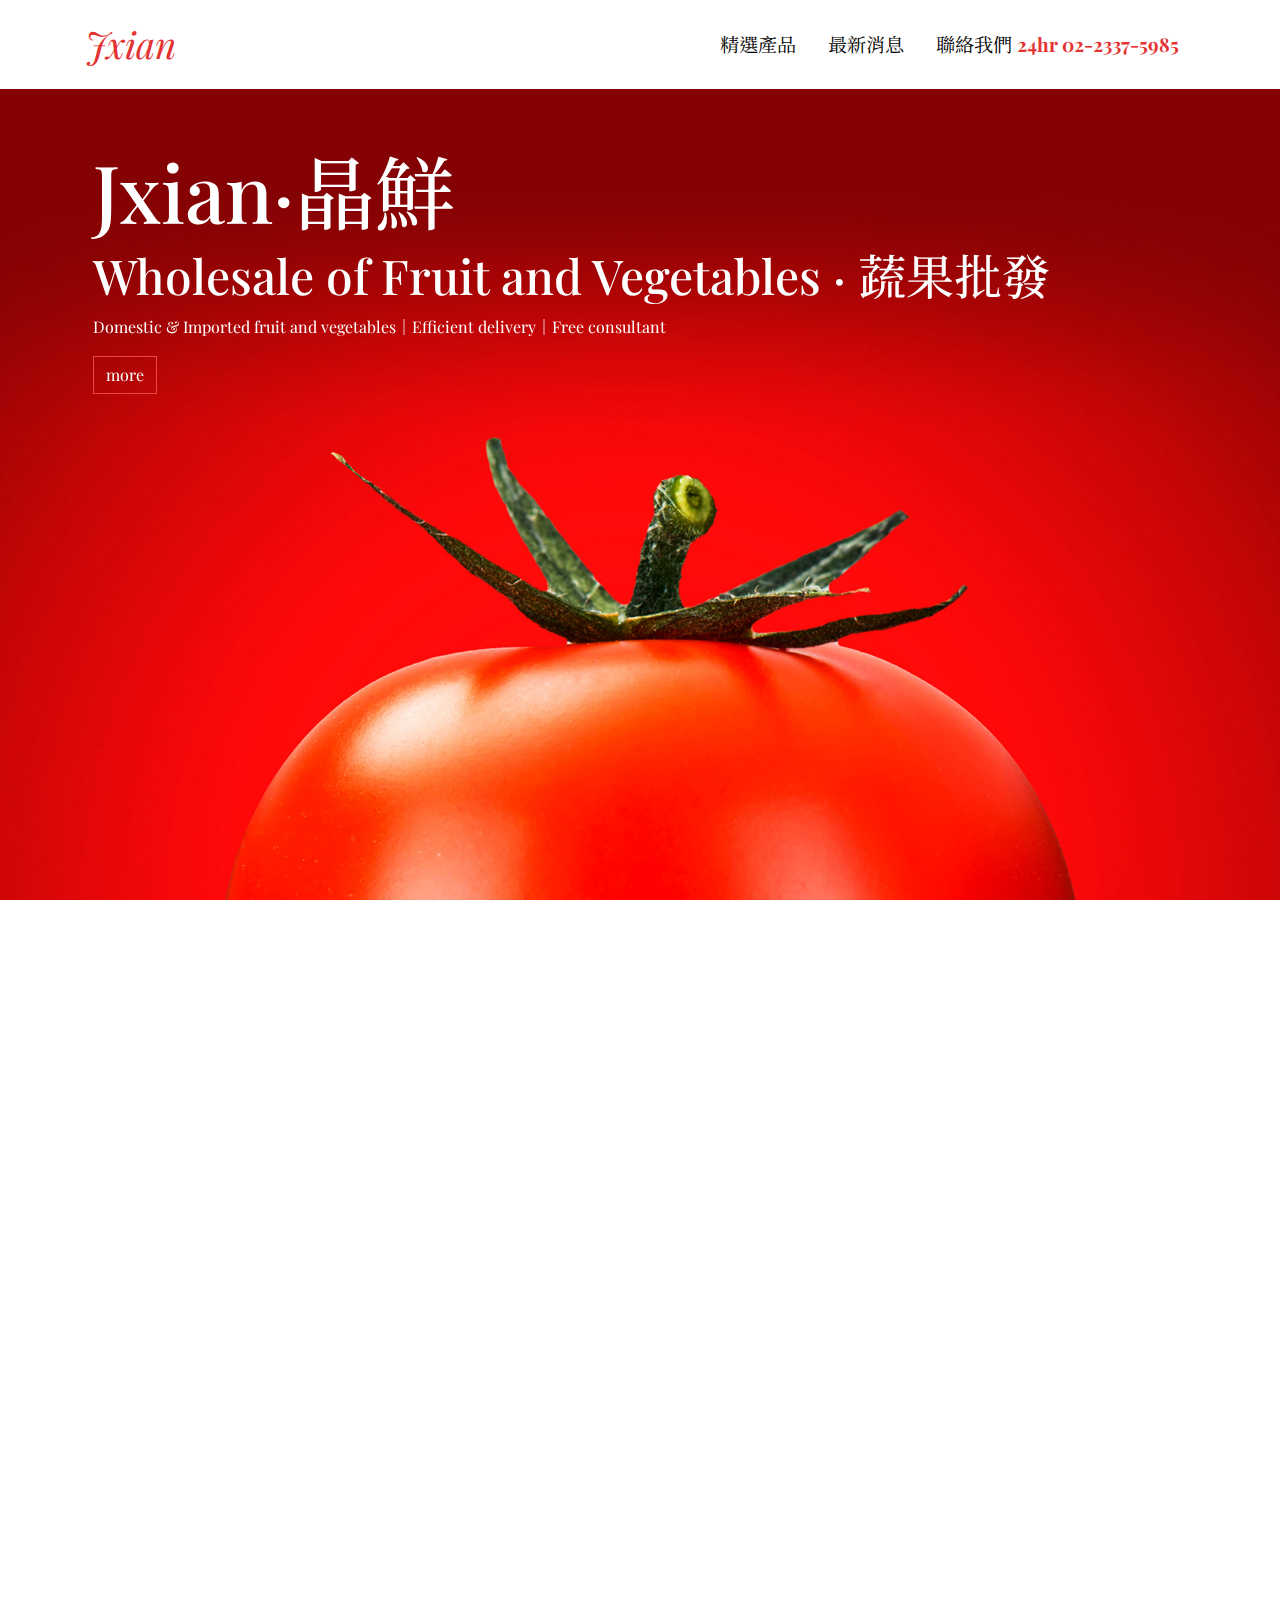
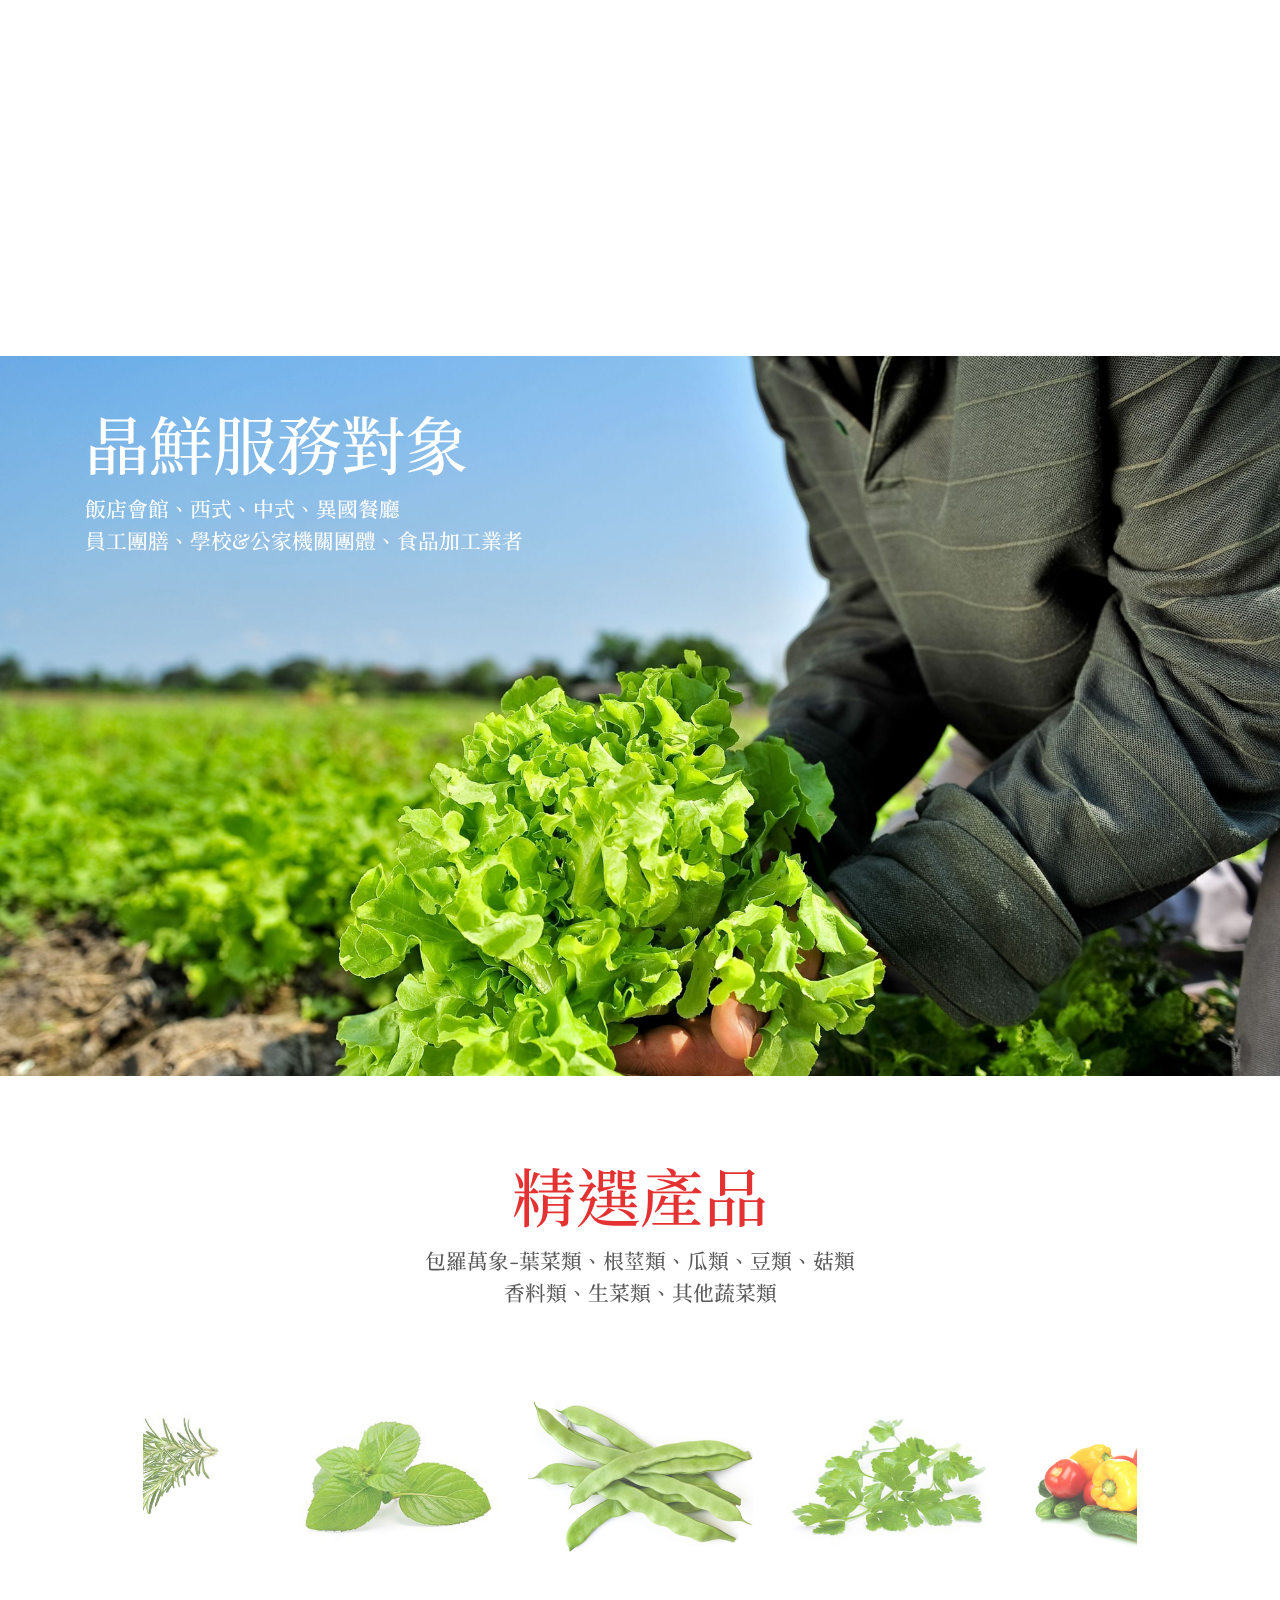
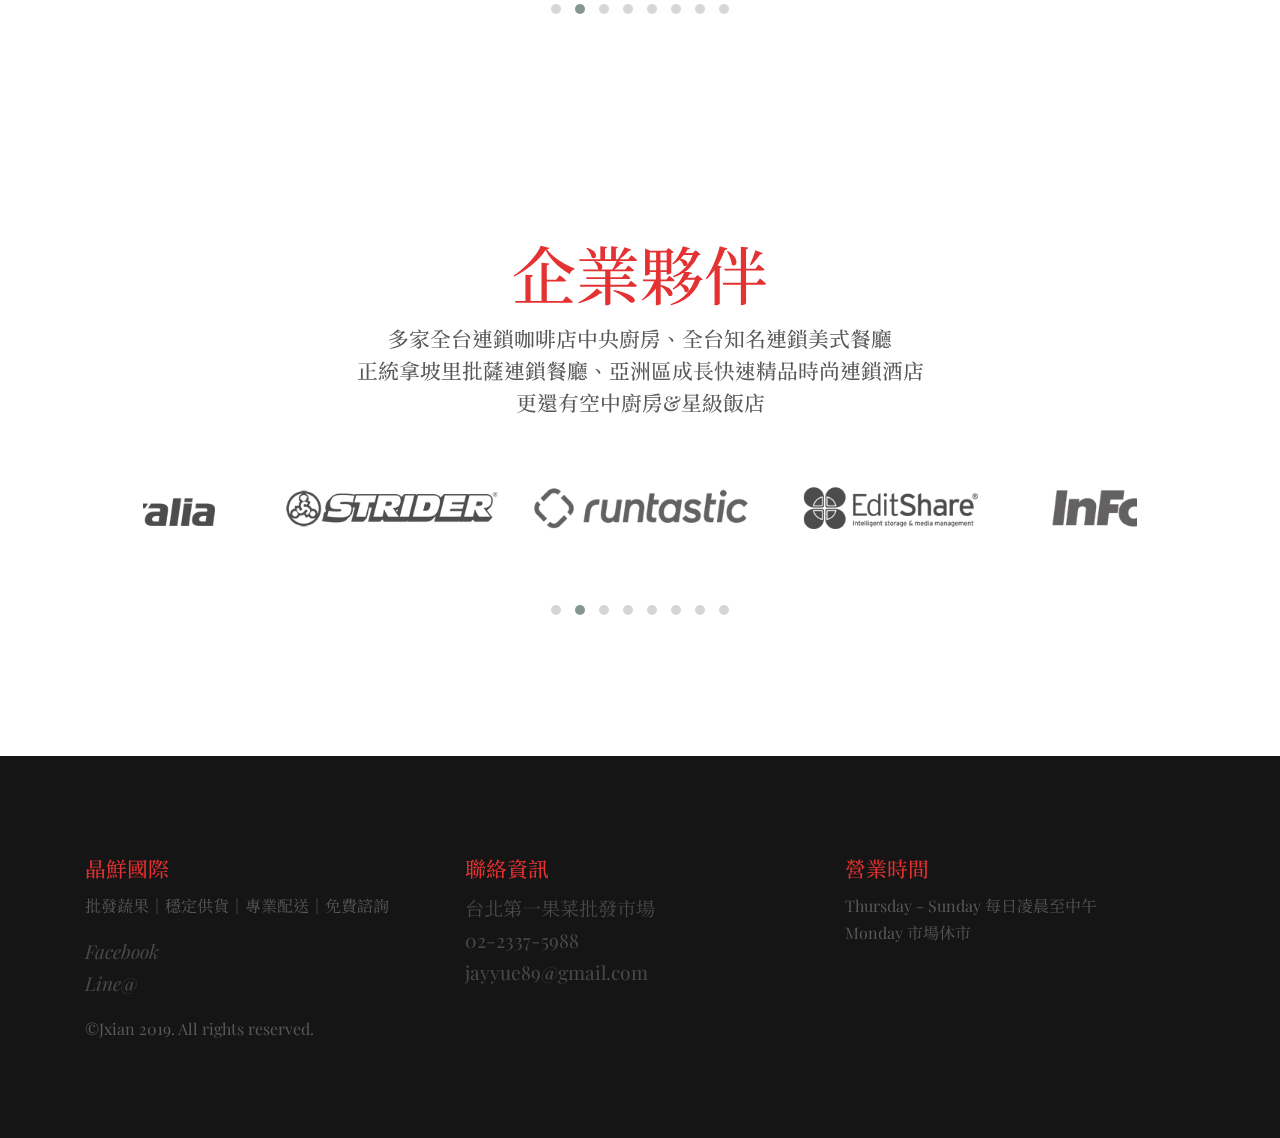
<file: index.html>
<!doctype html>
<html lang="en">
  <head>
    <title>Jxian｜國產進口蔬果批發</title>
    <!-- Required meta tags -->
    <meta charset="utf-8">
    <meta name="viewport" content="width=device-width, initial-scale=1, shrink-to-fit=no">
    
    <!-- 標題欄icon -->
    <link rel="icon" href="images/logo.jpg" type="image/jpg"/>
    <!-- 收藏夾icon -->
    <link rel="shortcut icon" href="images/logo.jpg" type="image/jpg"/>

    <!-- CSS Global -->
    <link rel="stylesheet" href="css/bootstrap.min.css">
    <!-- CSS Custom -->
    <link rel="stylesheet" href="css/layout.css">
    <link rel="stylesheet" href="css/style.css">
    <!-- CSS Plugins -->
    <link href="https://fonts.googleapis.com/css?family=Playfair+Display&display=swap" rel="stylesheet"> 
    <link href="https://fonts.googleapis.com/css?family=Noto+Sans+TC:100,300,400,500,700,900|Noto+Serif+TC&display=swap" rel="stylesheet"> 
    <link rel="stylesheet" href="https://use.fontawesome.com/releases/v5.8.2/css/all.css" integrity="sha384-oS3vJWv+0UjzBfQzYUhtDYW+Pj2yciDJxpsK1OYPAYjqT085Qq/1cq5FLXAZQ7Ay" crossorigin="anonymous">
    <link rel="stylesheet" href="css/animate.min.css">
    <link rel="stylesheet" href="css/owl.carousel.min.css"></link>
    <link rel="stylesheet" href="css/owl.theme.default.min.css"></link>
    <link rel="stylesheet" href="css/scroll-down-icon-animation.css"></link>
  </head>
  <body>
    <!-- NAVBAR-->
        <nav class="navbar navbar-light navbar-expand-lg animated fadeIn">
            <section class="container">
                <!-- Navbar: Brand -->
                <a class="navbar-brand navbar-light d-lg-none" href="index.html">Jxian</a>
                <!-- Navbar: Toggler -->
                <button class="navbar-toggler navbar-toggler-right" type="button" data-toggle="collapse" data-target="#navbarSupportedContent" aria-controls="navbarSupportedContent" aria-expanded="false" aria-label="Toggle navigation">
                    <span class="navbar-toggler-icon"></span>
                </button>			
                <!-- Navbar: Collapse -->
                <div class="collapse navbar-collapse" id="navbarSupportedContent">
                  <!-- Navbar -->
                  <a class="navbar-brand navbar-light d-none d-lg-flex" href="index.html">Jxian</a>
                  <ul class="navbar-nav ml-auto"  id="nav">
                      <li class="nav-item"><a class="nav-link p-3" href="product.html">精選產品</a></li>
                      <li class="nav-item"><a class="nav-link p-3" href="new-and-events.html">最新消息</a></li>
                      <li class="nav-item"><a class="nav-link p-3" href="contact-us.html">聯絡我們 <i class="fas fa-phone text-red"></i> <b class="text-red">24hr 02-2337-5985</b></a></li>
                  </ul>
            </div>
        </nav>
    <!-- HEADER -->
    <header class="position-relative">
    <div class="parallax-window_index" data-parallax="scroll" data-image-src="images/index_br1.jpg">
      <div class="container">
        <div class="row ml-auto">
          <div class="p-2 text-white position-absolute animated fadeInUp">
            <h1>Jxian·晶鮮</h1>
            <h2>Wholesale of Fruit and Vegetables · 蔬果批發</h2>
            <p>Domestic & Imported fruit and vegetables│Efficient delivery│Free consultant</p>
            <div id="welcomeBt">
                <a href="#welcome">
                  <button class="btn btn-dark">more</button>
                </a> 
            </div>    
          </div>
        </div>
      </div>
    <!-- scroll-down-icon-animation -->
      <div class="chevron"></div>
    </div>  
    </div>
    </header>
    <!-- ABOUT -->
    <section class="about section" id="welcome">
      <div class="container py-4  wow fadeInUp" data-wow-duration="2s" data-wow-delay="0s">
        <div class="row d-flex">
            <div class="about_word col-lg-6">
                <h3 class="text-red">30年專業<br>北台灣蔬果批發</h3>
                <h4>國內外批發蔬果、穩定供貨、專業配送</h4>
                <div class="py-2"></div>
                <p>晶鮮秉持企業初心，以『晶質蔬果 新鮮食材』為職志。堅持提供最優質產品給每一位客戶。保證品質，是晶鮮的首要目標；誠心經營，是與客戶的共同默契。
                </p>
            </div>
            <div class="about_img col-lg-6">
              <img class="lazyload" src="images/about.jpg" alt="蔬果圖片">
            </div>
          </div>
        </div>
        <div class="container py-5 wow fadeInUp" data-wow-duration="2s" data-wow-delay="0s">
            <div class="row d-flex">
                <div class="about_img col-lg-6">
                    <img src="images/about1.jpg" alt="蔬果圖片">
                  </div>
                <div class="about_word col-lg-6">
                    <h3 class="text-red">服務項目</h3>
                    <h4>晶質蔬果 新鮮食材</h4>
                    <div class="py-2"></div>
                      <li>產地直營 - 提供最優質新鮮的食材</li>
                      <li>農藥檢測 - 出貨產品經政府推薦機器檢驗，安全無慮</li>
                      <li>多元產品 - 提供國內外蔬果供貨穩定價格合理</li>
                      <li>冷藏配送 - 6°C冷藏物流車配送服務，省時省力省成本</li>
                      <li>免費諮詢 - 提供業者專業食材諮詢服務</li>
                </div>
              </div>
            </div>
      </section>
  <!--Advantage-->
   <section class="Advantage">  
     <div class="container">
        <h3 class="text-white pt-5">晶鮮服務對象</h3>
        <h5 class="text-white">飯店會館、西式、中式、異國餐廳<br>
            員工團膳、學校&公家機關團體、食品加工業者</h5>
     </div>
   </section>
  <!-- product-->
  <section class="logoowlCarousel">
      <div class="container">
        <div class="large-12 columns">
            <h3 class="text-red text-center">精選產品</h3>
            <h5 class="text-center">包羅萬象-葉菜類、根莖類、瓜類、豆類、菇類<br>香料類、生菜類、其他蔬菜類</h5>

            <div class="loop owl-carousel owl-theme">
              
              <div class="item">
                  <img src="images/product/P (4).jpg" alt="">
              </div>
              <div class="item">
                  <img src="images/product/P.jpg" alt="">
              </div>
              <div class="item">
                  <img src="images/product/P (1).jpg" alt="">
              </div>
              <div class="item">
                  <img src="images/product/P (7).jpg" alt="">
              </div>
              <div class="item">
                  <img src="images/product/P (5).jpg" alt="">
                </div>
                <div class="item">
                  <img src="images/product/P (6).jpg" alt="">
                </div>
                <div class="item">
                  <img src="images/product/P (2).jpg" alt="">
                </div>
                <div class="item">
                    <img src="images/product/P (3).jpg" alt="">
                </div>
          </div>
    </section>
  <!-- LOGO owlCarousel-->
  <section class="logoowlCarousel">
    <div class="container">
      <div class="large-12 columns">
          <h3 class="text-red text-center">企業夥伴</h3>
          <h5 class="text-center">多家全台連鎖咖啡店中央廚房、全台知名連鎖美式餐廳<br>
              正統拿坡里批薩連鎖餐廳、亞洲區成長快速精品時尚連鎖酒店<br>
              更還有空中廚房&星級飯店</h5>
          <div class="loop owl-carousel owl-theme">
            <div class="item">
              <img src="images/logo/client-1.png" alt="">
            </div>
            <div class="item">
              <img src="images/logo/client-2.png" alt="">
            </div>
            <div class="item">
              <img src="images/logo/client-3.png" alt="">
            </div>
            <div class="item">
                <img src="images/logo/client-4.png" alt="">
            </div>
            <div class="item">
                <img src="images/logo/client-5.png" alt="">
            </div>
            <div class="item">
                <img src="images/logo/client-6.png" alt="">
            </div>
            <div class="item">
                <img src="images/logo/client-7.png" alt="">
            </div>
            <div class="item">
                <img src="images/logo/client-8.png" alt="">
            </div>
        </div>
  </section>
  <!-- FOOTER -->
	<footer class="section section_footer">
      <div class="container">
        <div class="row">
          <div class="col-sm-4">
            <!-- About Us -->
              <h5 class="text-red">晶鮮國際</h5>
              <p>批發蔬果│穩定供貨│專業配送│免費諮詢</p>
               <li ><a href="https://www.facebook.com/pg/JxianTW" target="_blank"><i class="fab fa-facebook-f"> Facebook</i></a></li>
               <li><a href="https://line.me/ti/p/@zfo2598e" target="_blank"><i class="fab fa-line"> Line@</i></a></li>
               <div class="py-2"></div>
          </div>
          <div class="col-sm-4">
            <!-- Contact info -->
              <h5 class="text-red">聯絡資訊</h5>
                  <li><a href="https://goo.gl/maps/8oPcUsGNnBNmHBXj6" target="_blank"><i class="fas fa-map-marker-alt"></i> 台北第一果菜批發市場</a></li>               
                  <li><a href="tel:02-2337-5988"><i class="fas fa-phone"></i> 02-2337-5988</a></li>
                  <li><a href="mailto:jayyue89@gmail.com"><i class="far fa-envelope"></i> jayyue89@gmail.com</a></li>
                  <div class="py-2"></div>
          </div>
          <div class="col-sm-4">
            <!-- Opening hours -->
            <h5 class="text-red">營業時間</h5>
            <div>
              <div>Thursday - Sunday 每日凌晨至中午</div>
              <div>Monday 市場休市</div>
              <div class="py-2"></div>
            </div>
          </div>
        </div> <!--.row -->
        <div class="row">
          <div class="col-12">
            <!-- Copyright -->
            <div>
              &copy;Jxian 2019. All rights reserved.
            </div>
          </div>
        </div> <!--.row -->
      </div> <!--.container -->
    </footer>
  
          
    </section>
    <!-- JS Global -->
    <script src="js/jquery-3.4.1.min.js"></script>
    <script src="js/popper.min.js"></script>
    <script src="js/bootstrap.min.js"></script>
    <!-- JS Plugins -->
    <script src="js/parallax.min.js"></script>
    <script src="js/wow.min.js"></script>
    <script src="js/lazyload.js"></script>
    <script src="js/owl.carousel.min.js"></script>
    <script src="js/jquery.nav.js"></script>
    <!-- <script src="js/jquery.easeScroll.js"></script> -->
    <!-- JS Custom -->
    <script src="js/theme.js"></script>
    <script>
          $(document).ready(function() {
            // one page
            $('#welcomeBt').onePageNav();

            //  index Banner scroll
            $(".parallax-window").parallax({imageSrc: 'images/index_br1.jpg'});

            // owlCarousel
            $('.loop').owlCarousel({
                  center: true,
                  items:1,
                  loop:true,
                  margin:10,
                  autoplay:true,
                  autoplayTimeout:2500,
                  autoplayHoverPause:true,
                  responsive:{
                      800:{
                          items:4
                      }
                  }
              }); 
          }); 
         
           // easeScroll
          //  $("html").easeScroll();
    </script>
    
  </body>
</html>
</file>
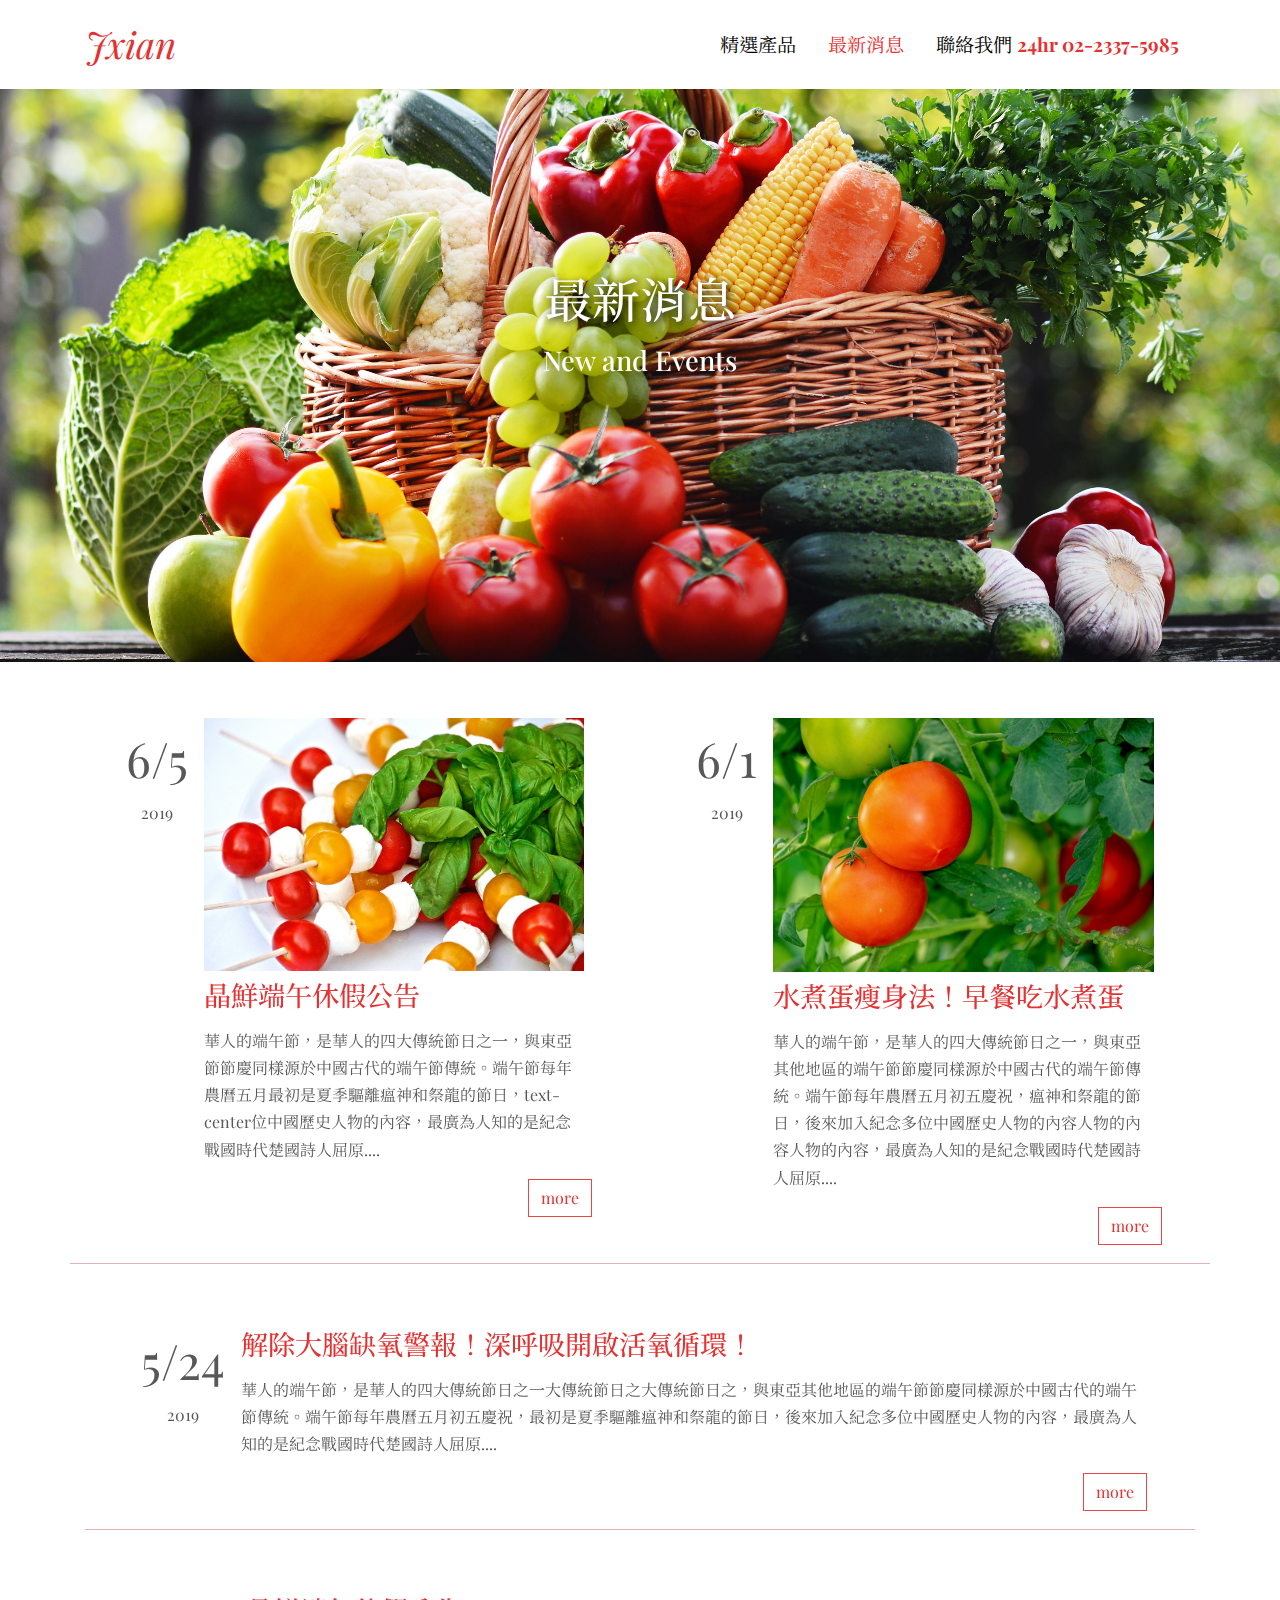
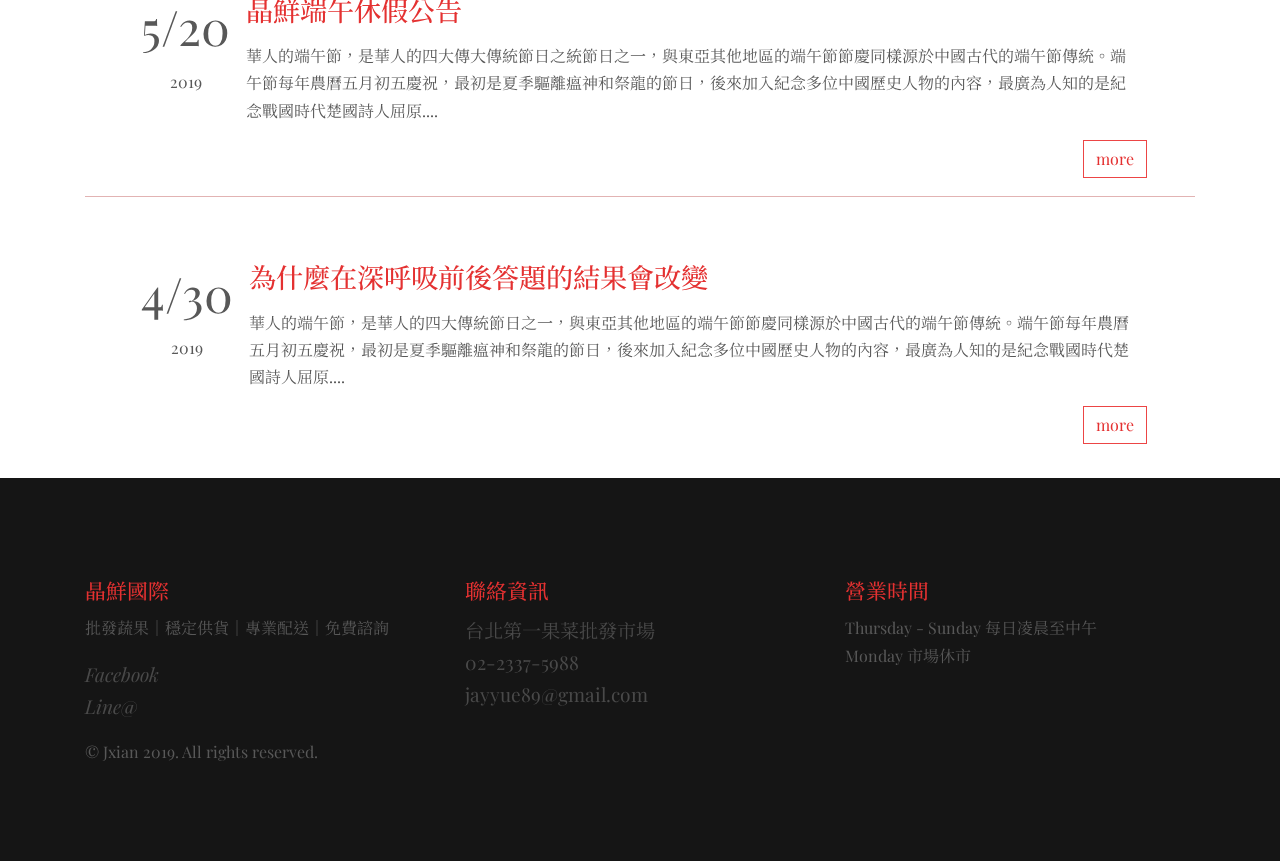
<file: new-and-events.html>
<!doctype html>
<html lang="en">
  <head>
    <title>Jxian｜最新消息</title>
    <!-- Required meta tags -->
    <meta charset="utf-8">
    <meta name="viewport" content="width=device-width, initial-scale=1, shrink-to-fit=no">
     
    <!-- 標題欄icon -->
    <link rel="icon" href="images/logo.jpg" type="image/jpg"/>
    <!-- 收藏夾icon -->
    <link rel="shortcut icon" href="images/logo.jpg" type="image/jpg"/>
    
    <!-- CSS Global -->
    <link rel="stylesheet" href="css/bootstrap.min.css">
    <!-- CSS Custom -->
    <link rel="stylesheet" href="css/layout.css">
    <link rel="stylesheet" href="css/style.css">
    <!-- CSS Plugins -->
    <link href="https://fonts.googleapis.com/css?family=Playfair+Display&display=swap" rel="stylesheet"> 
    <link href="https://fonts.googleapis.com/css?family=Noto+Sans+TC:100,300,400,500,700,900|Noto+Serif+TC&display=swap" rel="stylesheet"> 
    <link rel="stylesheet" href="https://use.fontawesome.com/releases/v5.8.2/css/all.css" integrity="sha384-oS3vJWv+0UjzBfQzYUhtDYW+Pj2yciDJxpsK1OYPAYjqT085Qq/1cq5FLXAZQ7Ay" crossorigin="anonymous">
    <link rel="stylesheet" href="css/animate.min.css">
  </head>
  <body>
    <!-- NAVBAR-->
        <nav class="navbar navbar-light navbar-expand-lg animated fadeIn">
            <section class="container">
                <!-- Navbar: Brand -->
                <a class="navbar-brand navbar-light d-lg-none" href="index.html">Jxian</a>
                <!-- Navbar: Toggler -->
                <button class="navbar-toggler navbar-toggler-right" type="button" data-toggle="collapse" data-target="#navbarSupportedContent" aria-controls="navbarSupportedContent" aria-expanded="false" aria-label="Toggle navigation">
                    <span class="navbar-toggler-icon"></span>
                </button>			
                <!-- Navbar: Collapse -->
                <div class="collapse navbar-collapse" id="navbarSupportedContent">
                <!-- Navbar -->
                <a class="navbar-brand navbar-light d-none d-lg-flex" href="index.html">Jxian</a>
                <ul class="navbar-nav ml-auto">
                    <li class="nav-item"><a class="nav-link p-3" href="product.html">精選產品</a></li>
                    <li class="nav-item active"><a class="nav-link p-3" href="new-and-events.html">最新消息</a></li>
                    <li class="nav-item"><a class="nav-link p-3" href="contact-us.html">聯絡我們 <i class="fas fa-phone text-red"></i> <b class="text-red">24hr 02-2337-5985</b></a></li>
                </ul>
            </div>
        </nav>
    <!-- HEADER -->
    <header>
      <div class="parallax-window_another" data-parallax="scroll" data-image-src="images/news.jpg">
        <div class="container animated fadeInUp">
          <h2 class="text-white header_banner h2_shadow">最新消息</h2>
          <h4 class="text-white header_banner">New and Events</h4>
        </div>
      </div>        
    </header>
  <!-- NEWS -->
  <div class="container">
    <div class="row">
    <section class="news_list d-flex p-5 new_list_dot col-md-6 col-sm-12">
      <div class="p-2">
          <div class="news_list_time text-center">6/5</div>
          <p class="text-center">2019</p>
      </div>
      <div class="p-2 position-relative">
          <div class="new_img"><img src="images/tomatoes-1629186_960_720.jpg" alt=""></div>
          <h4 class="text-red">晶鮮端午休假公告</h4>
          <p>華人的端午節，是華人的四大傳統節日之一，與東亞節節慶同樣源於中國古代的端午節傳統。端午節每年農曆五月最初是夏季驅離瘟神和祭龍的節日，text-center位中國歷史人物的內容，最廣為人知的是紀念戰國時代楚國詩人屈原....</p>
          <button class="btn btn-dark text-red position-absolute">more</button>
      </div>  
    </section> 
    <section class="news_list d-flex p-5 new_list_dot col-md-6 col-sm-12">
        <div class="p-2">
            <div class="news_list_time text-center">6/1</div>
            <p class="text-center">2019</p>
        </div>
        <div class="p-2 position-relative">
            <div class="new_img"><img src="images/tomatoes-3702925_960_720.jpg" alt=""></div>
            <h4 class="text-red">水煮蛋瘦身法！早餐吃水煮蛋</h4>
            <p>華人的端午節，是華人的四大傳統節日之一，與東亞其他地區的端午節節慶同樣源於中國古代的端午節傳統。端午節每年農曆五月初五慶祝，瘟神和祭龍的節日，後來加入紀念多位中國歷史人物的內容人物的內容人物的內容，最廣為人知的是紀念戰國時代楚國詩人屈原....</p>
            <button class="btn btn-dark text-red position-absolute">more</button>
        </div>  
      </section> 
    </div> 
      <section class="news_list d-flex p-5 new_list_dot">
          <div class="p-2">
              <div class="news_list_time text-center">5/24</div>
              <p class="text-center">2019</p>
          </div>
          <div class="p-2 position-relative">
              <h4 class="text-red">解除大腦缺氧警報！深呼吸開啟活氧循環！</h4>
              <p>華人的端午節，是華人的四大傳統節日之一大傳統節日之大傳統節日之，與東亞其他地區的端午節節慶同樣源於中國古代的端午節傳統。端午節每年農曆五月初五慶祝，最初是夏季驅離瘟神和祭龍的節日，後來加入紀念多位中國歷史人物的內容，最廣為人知的是紀念戰國時代楚國詩人屈原....</p>
              <button class="btn btn-dark text-red position-absolute">more</button>
          </div>  
        </section>
        <section class="news_list d-flex p-5 new_list_dot">
            <div class="p-2">
                <div class="news_list_time text-center">5/20</div>
                <p class="text-center">2019</p>
            </div>
            <div class="p-2 position-relative">
                <h4 class="text-red">晶鮮端午休假公告</h4>
                <p>華人的端午節，是華人的四大傳大傳統節日之統節日之一，與東亞其他地區的端午節節慶同樣源於中國古代的端午節傳統。端午節每年農曆五月初五慶祝，最初是夏季驅離瘟神和祭龍的節日，後來加入紀念多位中國歷史人物的內容，最廣為人知的是紀念戰國時代楚國詩人屈原....</p>
                <button class="btn btn-dark text-red position-absolute">more</button>
            </div>  
          </section> 
          <section class="news_list d-flex p-5">
              <div class="p-2">
                  <div class="news_list_time text-center">4/30</div>
                  <p class="text-center">2019</p>
              </div>
              <div class="p-2 position-relative">
                  <h4 class="text-red">為什麼在深呼吸前後答題的結果會改變</h4>
                  <p>華人的端午節，是華人的四大傳統節日之一，與東亞其他地區的端午節節慶同樣源於中國古代的端午節傳統。端午節每年農曆五月初五慶祝，最初是夏季驅離瘟神和祭龍的節日，後來加入紀念多位中國歷史人物的內容，最廣為人知的是紀念戰國時代楚國詩人屈原....</p>
                  <button class="btn btn-dark text-red position-absolute">more</button>
              </div>              
            </section>  
            <div class="py-2"></div>
  </div>
  <!-- FOOTER -->
	<footer class="section section_footer">
      <div class="container">
        <div class="row">
          <div class="col-sm-4">
            <!-- About Us -->
              <h5 class="text-red">晶鮮國際</h5>
              <p>批發蔬果│穩定供貨│專業配送│免費諮詢</p>
               <li ><a href="https://www.facebook.com/pg/JxianTW" target="_blank"><i class="fab fa-facebook-f"> Facebook</i></a></li>
               <li><a href="https://line.me/ti/p/@zfo2598e" target="_blank"><i class="fab fa-line"> Line@</i></a></li>
               <div class="py-2"></div>
          </div>
          <div class="col-sm-4">
            <!-- Contact info -->
              <h5 class="text-red">聯絡資訊</h5>
                <li><a href="https://goo.gl/maps/8oPcUsGNnBNmHBXj6" target="_blank"><i class="fas fa-map-marker-alt"></i> 台北第一果菜批發市場</a></li>               
                <li><a href="tel:02-2337-5988"><i class="fas fa-phone"></i> 02-2337-5988</a></li>
                <li><a href="mailto:jayyue89@gmail.com"><i class="far fa-envelope"></i> jayyue89@gmail.com</a></li>
                <div class="py-2"></div>
          </div>
          <div class="col-sm-4">
            <!-- Opening hours -->
            <h5 class="text-red">營業時間</h5>
            <div>
              <div>Thursday - Sunday 每日凌晨至中午</div>
              <div>Monday 市場休市</div>
              <div class="py-2"></div>
            </div>
          </div>
        </div> <!--.row -->
        <div class="row">
          <div class="col-12">
            <!-- Copyright -->
            <div>
              &copy; <span id="js-current-year"></span>Jxian 2019. All rights reserved.
            </div>
          </div>
        </div> <!--.row -->
      </div> <!--.container -->
    </footer>
  
          
    </section>
    <!-- JS Global -->
    <script src="js/jquery-3.4.1.min.js"></script>
    <script src="js/popper.min.js"></script>
    <script src="js/bootstrap.min.js"></script>
    <!-- JS Plugins -->
    <script src="js/parallax.min.js"></script>
    <script src="js/wow.min.js"></script>
    <script src="js/lazyload.js"></script>
    <!-- <script src="js/jquery.easeScroll.js"></script> -->
    <!-- JS Custom -->
    <script src="js/theme.js"></script>
    <script>
        //  index Banner scroll
        $(".parallax-window").parallax({imageSrc: 'images/news.jpg'});

        // easeScroll
        // $("html").easeScroll();
    </script>
  </body>
</html>
</file>
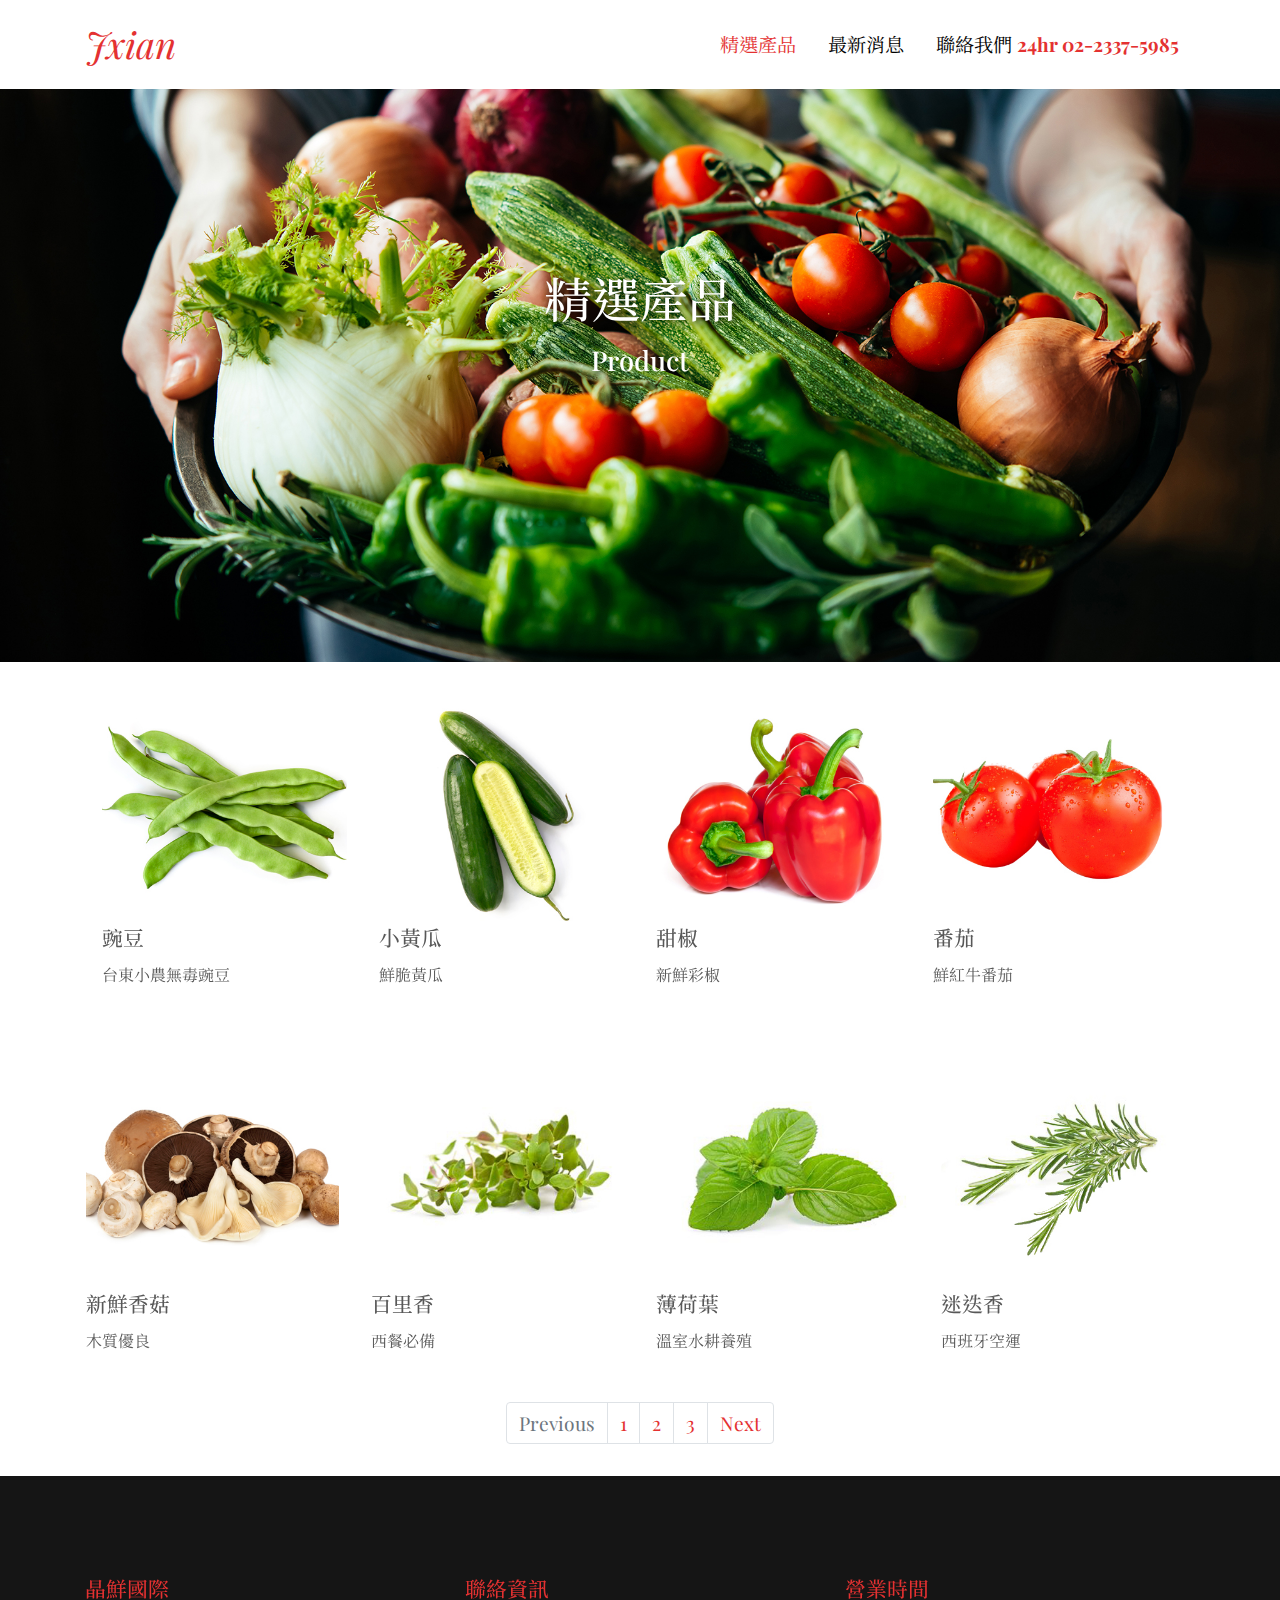
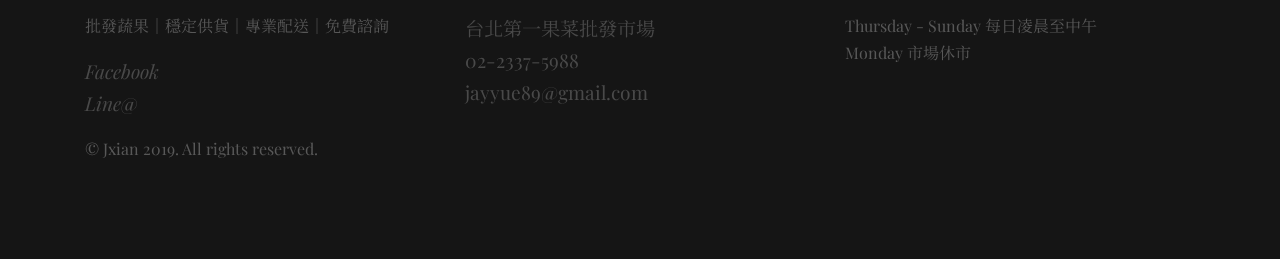
<file: product.html>
<!doctype html>
<html lang="en">
  <head>
    <title>Jxian｜精選產品</title>
    <!-- Required meta tags -->
    <meta charset="utf-8">
    <meta name="viewport" content="width=device-width, initial-scale=1, shrink-to-fit=no">
    
    <!-- 標題欄icon -->
    <link rel="icon" href="images/logo.jpg" type="image/jpg"/>
    <!-- 收藏夾icon -->
    <link rel="shortcut icon" href="images/logo.jpg" type="image/jpg"/>

    <!-- CSS Global -->
    <link rel="stylesheet" href="css/bootstrap.min.css">
    <!-- CSS Custom -->
    <link rel="stylesheet" href="css/layout.css">
    <link rel="stylesheet" href="css/style.css">
    <!-- CSS Plugins -->
    <link href="https://fonts.googleapis.com/css?family=Playfair+Display&display=swap" rel="stylesheet"> 
    <link href="https://fonts.googleapis.com/css?family=Noto+Sans+TC:100,300,400,500,700,900|Noto+Serif+TC&display=swap" rel="stylesheet"> 
    <link rel="stylesheet" href="https://use.fontawesome.com/releases/v5.8.2/css/all.css" integrity="sha384-oS3vJWv+0UjzBfQzYUhtDYW+Pj2yciDJxpsK1OYPAYjqT085Qq/1cq5FLXAZQ7Ay" crossorigin="anonymous">
    <link rel="stylesheet" href="css/animate.min.css">
  </head>
  <body>
    <!-- NAVBAR-->
        <nav class="navbar navbar-light navbar-expand-lg animated fadeIn">
            <section class="container">
                <!-- Navbar: Brand -->
                <a class="navbar-brand navbar-light d-lg-none" href="index.html">Jxian</a>
                <!-- Navbar: Toggler -->
                <button class="navbar-toggler navbar-toggler-right" type="button" data-toggle="collapse" data-target="#navbarSupportedContent" aria-controls="navbarSupportedContent" aria-expanded="false" aria-label="Toggle navigation">
                    <span class="navbar-toggler-icon"></span>
                </button>			
                <!-- Navbar: Collapse -->
                <div class="collapse navbar-collapse" id="navbarSupportedContent">
                <!-- Navbar -->
                <a class="navbar-brand navbar-light d-none d-lg-flex" href="index.html">Jxian</a>
                <ul class="navbar-nav ml-auto">
                    <li class="nav-item active"><a class="nav-link p-3" href="product.html">精選產品</a></li>
                    <li class="nav-item"><a class="nav-link p-3" href="new-and-events.html">最新消息</a></li>
                    <li class="nav-item"><a class="nav-link p-3" href="contact-us.html">聯絡我們 <i class="fas fa-phone text-red"></i> <b class="text-red">24hr 02-2337-5985</b></a></li>
                </ul>
            </div>
        </nav>
    <!-- HEADER -->
    <header>
      <div class="parallax-window_another" data-parallax="scroll" data-image-src="images/product.jpg">
        <div class="container animated fadeInUp">
          <h2 class="text-white header_banner h2_shadow">精選產品</h2>
          <h4 class="text-white header_banner">Product</h4>
        </div>
      </div>        
    </header>
    <!-- PRODUCT -->
    <section id="team">
        <div class="container">
             <div class="row p-3">
                  <div class="col-md-3 col-sm-6 p-3">
                       <div class="product">
                            <div class="product_img">
                                 <img src="images/product/1/豆類.jpg" class="img-responsive" alt="">
                            </div>
                            <div class="product_info">
                                 <h5>豌豆</h5>
                                 <p>台東小農無毒豌豆</p>
                            </div>                            
                       </div>
                  </div>

                  <div class="col-md-3 col-sm-6 p-3">
                       <div class="product">
                            <div class="product_img">
                                 <img src="images/product/1/其他類-小黃瓜.jpg" class="img-responsive" alt="">
                            </div>
                            <div class="product_info">
                                 <h5>小黃瓜</h5>
                                 <p>鮮脆黃瓜</p>
                            </div>                            
                       </div>
                  </div>

                  <div class="col-md-3 col-sm-6 p-3">
                       <div class="product">
                            <div class="product_img">
                                 <img src="images/product/1/其他類-甜椒.jpg" class="img-responsive" alt="">
                            </div>
                            <div class="product_info">
                                 <h5>甜椒</h5>
                                 <p>新鮮彩椒</p>
                            </div>
                        </div>
                  </div>

                  <div class="col-md-3 col-sm-6 p-3">
                       <div class="product">
                            <div class="product_img">
                                 <img src="images/product/1/其他類-番茄.jpg" class="img-responsive" alt="">
                            </div>
                            <div class="product_info">
                                 <h5>番茄</h5>
                                 <p>鮮紅牛番茄</p>
                            </div>                          
                       </div>
                  </div>
             </div>

             <div class="row">
                <div class="col-md-3 col-sm-6 p-3">
                     <div class="product">
                          <div class="product_img">
                               <img src="images/product/1/菇類.jpg" class="img-responsive" alt="">
                          </div>
                          <div class="product_info">
                               <h5>新鮮香菇</h5>
                               <p>木質優良</p>
                          </div>                            
                     </div>
                </div>

                <div class="col-md-3 col-sm-6 p-3">
                     <div class="product">
                          <div class="product_img">
                               <img src="images/product/1/香料類-百里香.jpg" class="img-responsive" alt="">
                          </div>
                          <div class="product_info">
                               <h5>百里香</h5>
                               <p>西餐必備</p>
                          </div>                            
                     </div>
                </div>

                <div class="col-md-3 col-sm-6 p-3">
                     <div class="product">
                          <div class="product_img">
                               <img src="images/product/1/香料類-薄荷葉.jpg" class="img-responsive" alt="">
                          </div>
                          <div class="product_info">
                               <h5>薄荷葉</h5>
                               <p>溫室水耕養殖</p>
                          </div>
                      </div>
                </div>

                <div class="col-md-3 col-sm-6 p-3">
                     <div class="product">
                          <div class="product_img">
                               <img src="images/product/1/香料類-迷迭香.jpg" class="img-responsive" alt="">
                          </div>
                          <div class="product_info">
                               <h5>迷迭香</h5>
                               <p>西班牙空運</p>
                          </div>                          
                     </div>
                </div>

           </div>
        </div>
   </section>
   <section aria-label="Page navigation">
      <ul class="pagination justify-content-center p-3">
        <li class="page-item disabled">
          <a class="page-link" href="#" tabindex="-1">Previous</a>
        </li>
        <li class="page-item"><a class="page-link text-red" href="#">1</a></li>
        <li class="page-item"><a class="page-link text-red" href="#">2</a></li>
        <li class="page-item"><a class="page-link text-red" href="#">3</a></li>
        <li class="page-item"><a class="page-link text-red" href="#">Next</a></li>
      </ul>
    </section>
  <!-- FOOTER -->
	<footer class="section section_footer">
      <div class="container">
        <div class="row">
          <div class="col-sm-4">
            <!-- About Us -->
              <h5 class="text-red">晶鮮國際</h5>
              <p>批發蔬果│穩定供貨│專業配送│免費諮詢</p>
               <li ><a href="https://www.facebook.com/pg/JxianTW" target="_blank"><i class="fab fa-facebook-f"> Facebook</i></a></li>
               <li><a href="https://line.me/ti/p/@zfo2598e" target="_blank"><i class="fab fa-line"> Line@</i></a></li>
               <div class="py-2"></div>
          </div>
          <div class="col-sm-4">
            <!-- Contact info -->
              <h5 class="text-red">聯絡資訊</h5>
                <li><a href="https://goo.gl/maps/8oPcUsGNnBNmHBXj6" target="_blank"><i class="fas fa-map-marker-alt"></i> 台北第一果菜批發市場</a></li>               
                <li><a href="tel:02-2337-5988"><i class="fas fa-phone"></i> 02-2337-5988</a></li>
                <li><a href="mailto:jayyue89@gmail.com"><i class="far fa-envelope"></i> jayyue89@gmail.com</a></li>
                <div class="py-2"></div>
          </div>
          <div class="col-sm-4">
            <!-- Opening hours -->
            <h5 class="text-red">營業時間</h5>
            <div>
              <div>Thursday - Sunday 每日凌晨至中午</div>
              <div>Monday 市場休市</div>
              <div class="py-2"></div>
            </div>
          </div>
        </div> <!--.row -->
        <div class="row">
          <div class="col-12">
            <!-- Copyright -->
            <div>
              &copy; <span id="js-current-year"></span>Jxian 2019. All rights reserved.
            </div>
          </div>
        </div> <!--.row -->
      </div> <!--.container -->
    </footer>
  
          
    </section>
    <!-- JS Global -->
    <script src="js/jquery-3.4.1.min.js"></script>
    <script src="js/popper.min.js"></script>
    <script src="js/bootstrap.min.js"></script>
    <!-- JS Plugins -->
    <script src="js/parallax.min.js"></script>
    <script src="js/wow.min.js"></script>
    <script src="js/lazyload.js"></script>
    <!-- <script src="js/jquery.easeScroll.js"></script> -->
    <!-- JS Custom -->
    <script src="js/theme.js"></script>
    <script>
        //  index Banner scroll
        $(".parallax-window").parallax({imageSrc: 'images/product.jpg'});

        // easeScroll
     //    $("html").easeScroll();
    </script>
  </body>
</html>
</file>
<file: css/layout.css>
.section {
    padding: 6rem 0;
}
/* index Banner scroll */
.parallax-window_index {
    min-height: 100vh;
    background: transparent;
    padding: 15vh 0;
}
.parallax-window_another{
    background: transparent;
    color: #fff;
    text-align: center;
    padding: 30vh 0;
}
/* LOGO owlCarousel */
.logoowlCarousel{
    padding: 5rem;
}
.owl-theme{
    padding: 3rem;
}
.item{
    margin: 0.5rem;
    opacity: 0.7;
    transition: .5s;
    min-height: 100px;
}
.item:hover{
    opacity: 1;
    transform: translateY(-10px);
}
/* Advantage */
.Advantage{
    width: 100%;
    min-height:80vh;
    background-image: url(../images/index_br2.jpg);
    background-size:cover;
}
#map {
    width: 100%;
    min-height: 500px;
}
/* news_list */
.news_list button{
    position: absolute;
    right: 0;
}
.new_list_dot{
    border-bottom: 1px solid rgb(226, 179, 179);
}
.new_img{
    max-width: 400px;
    overflow: hidden;
}
.new_img img,.img-responsive{
    width: 100%;
}
</file>
<file: css/style.css>
*, ::after, ::before {
    box-sizing: border-box;
    list-style: none;
}
::selection {
    color: #fff;
    background-color:  rgb(228, 49, 49);
}
body{
    color: rgb(88, 88, 88);
    font-family: 'Playfair Display','Noto Serif TC';
    font-size: 1rem;
    font-weight: 400;
    line-height: 1.7;
    padding: 0;
    margin: 0;
}
a, a:hover {
    color: rgb(228, 49, 49);
}
/* Nav */
.navbar-light .navbar-nav .nav-link:hover,.navbar-light .navbar-brand, .navbar-light .navbar-brand:active {
    color: rgb(228, 49, 49);
}
.navbar-light .navbar-nav .active > .nav-link, .navbar-light .navbar-nav .nav-link.active, .navbar-light .navbar-nav .nav-link.show, .navbar-light .navbar-nav .show > .nav-link {
    color: rgb(228, 49, 49);
}
.navbar-light .navbar-nav .nav-link {
    transition: .5s;
    list-style: none;
    color: rgb(0, 0, 0);
}
.navbar-light .navbar-nav .nav-link.active{
    color: rgb(228, 49, 49);
}
.navbar-brand{
    font-style: italic;
    font-size: 2.3rem;
}
.navbar{
    background: #fff;
    transition: all .5s;
    position: fixed;
    z-index: 80;
    width: 100%; 
}
.navbar_fixed{
    background: #fff;
    box-shadow: 0px 6px 9px 0px rgba(0, 0, 0, 0.06); 
    transition: .5s;
    transform: translateY(-10px);
    z-index: 80;
}
/* header */
.btn{
    background: transparent;
    border: 1px solid rgb(236, 69, 69);
    border-radius: 0%;
    transform: .5s;
}
.btn:hover{
    background: rgb(236, 69, 69);
    border: 1px solid rgb(236, 69, 69);
}
/* about */
.about_word>p,li{
    font-size: 1.2rem;
    line-height: 2rem;
}
.about_img{
    overflow: hidden;
}
.about_img img{
    max-width: 100%;
    vertical-align: middle;
    transition: .5s;
}
.about_img img:hover{
    transform: translateY(-5px);
}
/* product */
.product_img{
    max-width: 100%;
    vertical-align: middle;
    transition: .5s;
}
.product_img:hover{
    transform: translateY(-5px);
}
/* news list */
.news_list_time{
    font-size: 3rem;
}
/* footer */
.section_footer {
    background-color: #151515;
}
.section_footer li{
    left:20px;
}
.section_footer li a {
    color: rgb(73, 73, 73);
    text-decoration: none;
}
.section_footer li a:hover {
    color: rgb(228, 49, 49);
    text-decoration: none;
}
/*text*/
.text-white{
    color: #fff;
}
.text-red{
    color: rgb(228, 49, 49);
}
.text-gray{
    color: rgb(88, 88, 88);
}
h1{
    font-size: 5rem;
}
h2{
    font-size: 3rem;
}

.h2_shadow{
    font-size: 3rem;
    text-shadow: 2px 2px 8px #000;
}
h3{
    font-size: 4rem;
    line-height: 5rem;
}
h4{
    font-size: 1.7rem;
    line-height: 3rem;
}
h5{
    font-size: 1.3rem;
    line-height: 2rem;
}
@media screen and (max-width: 600px){
    h1{
        font-size: 4.5rem;
    }
    h2{
        font-size: 2.5rem;
    }
    .h2_shadow{
        font-size: 2.5rem;
        text-shadow: 2px 2px 8px #000;
    }
    h3{
        font-size: 3.5rem;
        line-height: 4.5rem;
    }
    h4{
        font-size: 1.5rem;
        line-height: 2.5rem;
    }
    h5{
        font-size: 1.3rem;
        line-height: 2rem;
    }
  }
</file>
<file: css/scroll-down-icon-animation.css>
.chevron {
    top:90vh;
    left: 50%;
    position: absolute;
    width: 28px;
    height: 8px;
    opacity: 0;
    transform: scale3d(0.5, 0.5, 0.5);
    animation: move 3s ease-out infinite;
  }
  
  .chevron:first-child {
    animation: move 3s ease-out 1s infinite;
  }
  
  .chevron:nth-child(2) {
    animation: move 3s ease-out 2s infinite;
  }
  
  .chevron:before,
  .chevron:after {
    content: ' ';
    position: absolute;
    top: 0;
    height: 100%;
    width: 51%;
    background: #fff;
  }
  
  .chevron:before {
    left: 0;
    transform: skew(0deg, 30deg);
  }
  
  .chevron:after {
    right: 0;
    width: 50%;
    transform: skew(0deg, -30deg);
  }
  
  @keyframes move {
    25% {
      opacity: 1;
  
    }
    33% {
      opacity: 1;
      transform: translateY(30px);
    }
    67% {
      opacity: 1;
      transform: translateY(40px);
    }
    100% {
      opacity: 0;
      transform: translateY(55px) scale3d(0.5, 0.5, 0.5);
    }
  }
</file>
